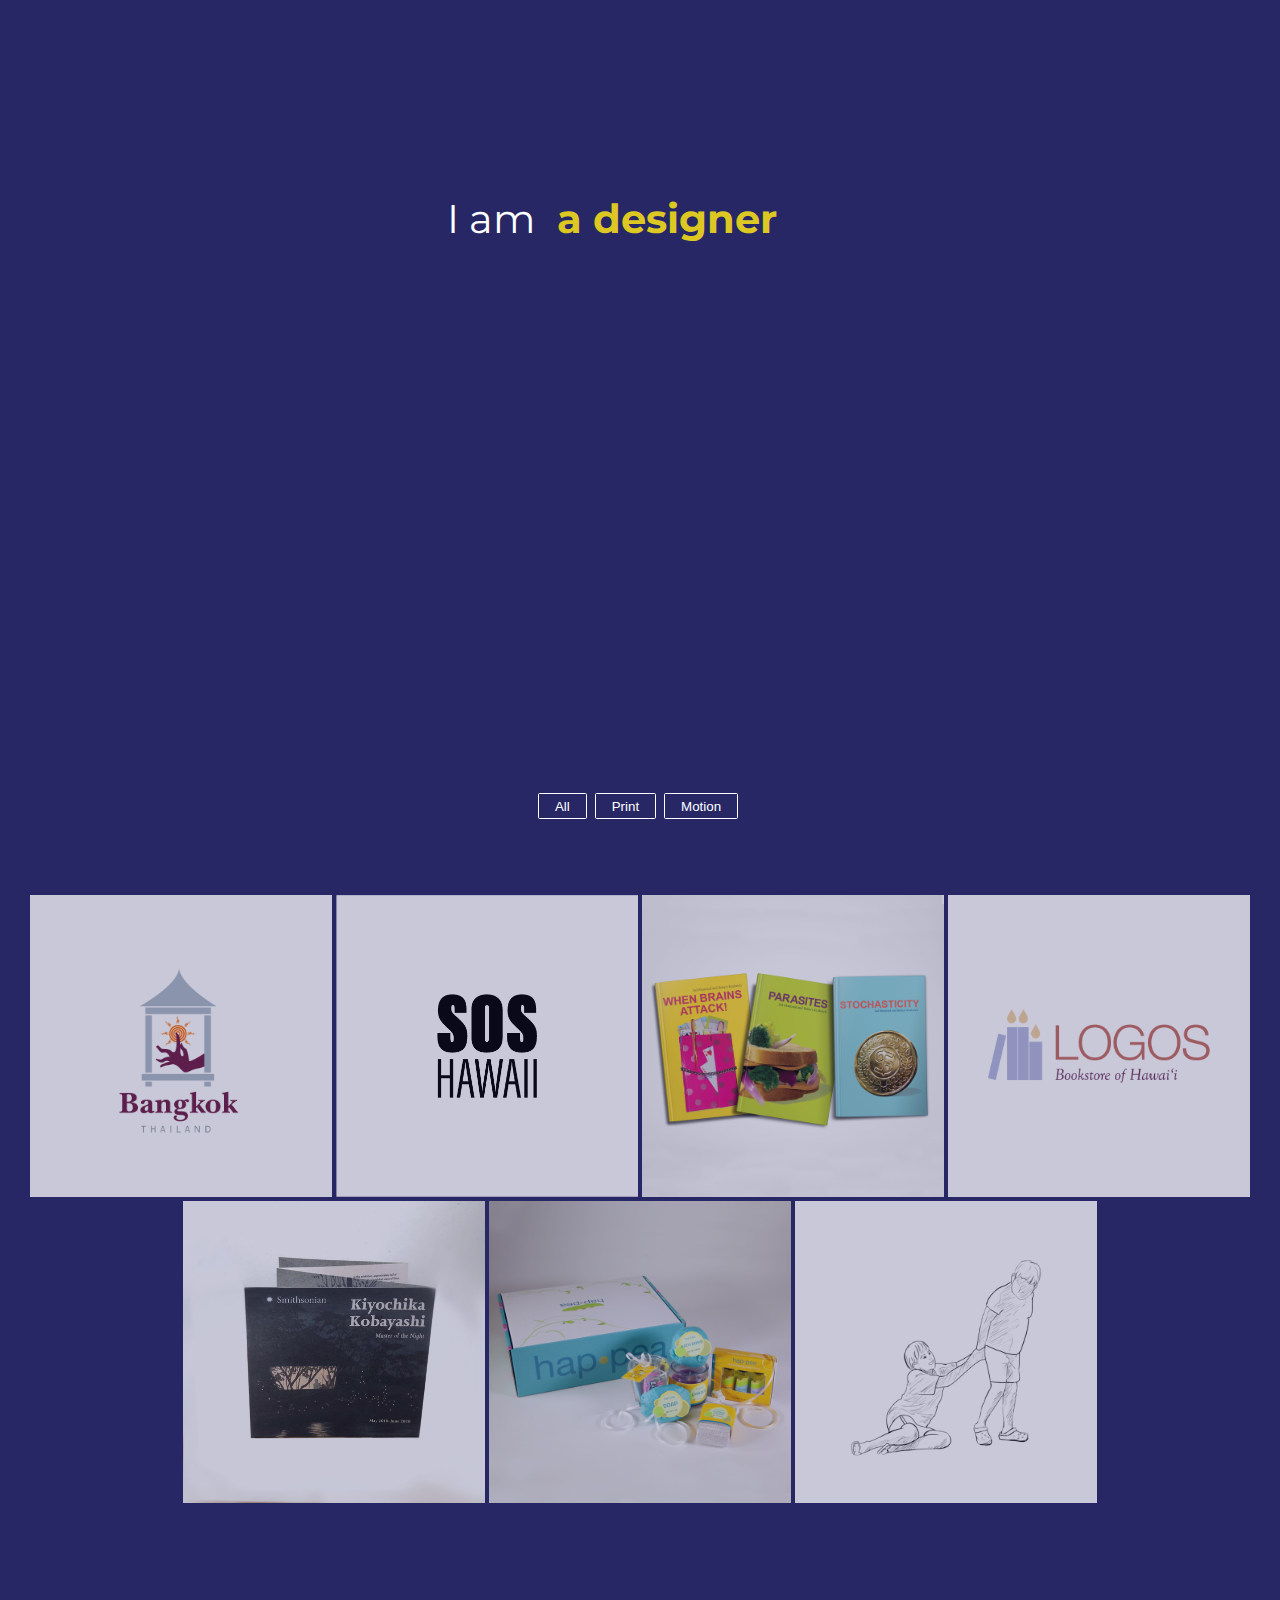
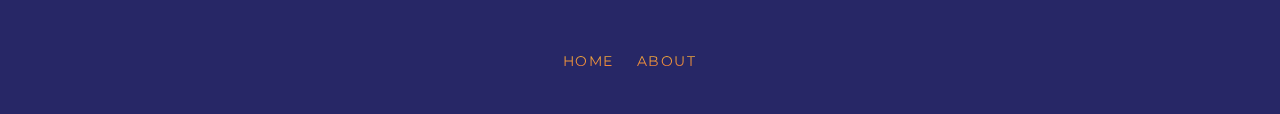
<file: index.html>
<!doctype html>
<html lang="en">

<head>
    <meta charset="utf-8" />
    <title>Joanna Yee's Portfolio</title>
    <meta name="description" content="This is Joanna Yee's Portfolio" />

    <!-- VIEWPORT FOR MOBILE -->
    <meta name="viewport" content="width=device-width, initial-scale=1" />

    <!-- FOR IE -->
    <meta http-equiv="X-UA-Compatible" content="ie=edge">

    <!-- GOOGLE FONT -->
    <link
        href="https://fonts.googleapis.com/css2?family=Montserrat:ital,wght@0,100;0,400;0,500;0,700;1,100;1,400;1,500;1,700&display=swap"
        rel="stylesheet">


    <!-- MAIN CSS FILE -->
    <link href="css/style.css" rel="stylesheet" type="text/css" />

    <!-- Favicon -->
    <link rel="shortcut icon" href="img/favicon.png" />
</head>

<body>

    <header class="site-header fade-in-and-down">
        <div class="site-identity">
            <a href="index.html"><img class="logo" src="img/sitelogo.svg" alt="Joanna" width="60" height="20"></a>
            <h1><a href="index.html">Joanna Yee</a></h1>
        </div>


        <nav class="site-navigation">
            <ul>
                <li><a class="scroll" href="#work" class="selected">Work</a></li>
                <li><a href="about.html">About</a></li>
            </ul>
        </nav>
    </header>

    <main>
        <div class="container homehero">

            <section class="not-full-height">
                <div class="Iam">

                    <p>I am</p>
                    <b>
                        <div class="innerIam">
                            a designer <br />
                            an illustrator<br />
                            a creative thinker<br />
                            Joanna Yee
                        </div>
                    </b>

                </div>

            </section>

            <section class="home wrapper fade-in-and-down not-full-height">
                <div class="carousel">
                    <div class="slides">
                        <a href="./bookcovers/index.html" class="book"></a>

                        <a href="./soshawaii/index.html" class="slide"></a>

                        <!-- <a href="/soshawaii/index.html"  class="slide"></a> -->
                    </div>
                    <div class="controls">
                        <div class="control prev-slide">&#9668;</div>
                        <div class="control next-slide">&#9658;</div>

                    </div>
                </div>
            </section>

        </div>


        <div class="mixcontainer group">
            <section id="work" class="text-centered">

                <div class="mixcontrols">
                    <button class="filter alt fade-and-move-in" data-filter="all">All</button>
                    <button class="filter alt fade-and-move-in" data-filter=".print">Print</button>
                    <button class="filter alt fade-and-move-in" data-filter=".motion">Motion</button>
                </div>

                <div class="thumbgrid mixcontainer fade-and-move-in">
                    <a href="./bangkok/index.html" class="mix print" title="Bangkok | Print"><img
                            src="./img/citylogothumbnail.png" alt="Bangkok" /></a>
                    <a href="./soshawaii/index.html" class="mix print" title="Soshawaii | Print"><img
                            src="./img/soshawaii.png" alt="soshawaii" /></a>
                    <a href="./bookcovers/index.html" class="mix print" title="Bookcover Trilogy | Print"><img
                            src="./img/booktrilogy.png" alt="Book covers" /></a>
                    <a href="./logosbookstore/index.html" class="mix print" title="Logos Bookstore | Print"><img
                            src="./logosbookstore/img/logos.png" alt="bookstore" /></a>
                    <a href="./kobayashikiyochika/index.html" class="mix  print" title="Brochure | Print"><img
                            src="./kobayashikiyochika/img/brochure1.png" alt="brochure" /></a>
                    <a href="./happea/index.html" class="mix print" title="Happea | Print"><img src="img/happea.png"
                            alt="happea" /></a>
                    <a href="rotoscope/index.html" class="mix motion" title="Rotoscope | Motion"><img
                            src="img/rotoscope.png" alt="Rotoscope" /></a>

                </div>
            </section>
        </div>

    </main>

    <footer class="site-footer">
        <nav class="site-navigation">
            <ul>
                <li><a href="index.html">Home</a></li>
                <li><a href="about.html">About</a></li>
            </ul>
        </nav>
    </footer>

    <!-- JAVASCRIPT -->
    <script src="js/mixitup.min.js"></script>
    <script>
        document.addEventListener("DOMContentLoaded", function () {
            // MIXITUP
            var containerEl = document.querySelector(".mixcontainer");
            var mixer = mixitup(containerEl);
        });
    </script>
    <script src="js/slider.js"></script>
    <script src="js/scroll.js"></script>

</body>

</html>
</file>
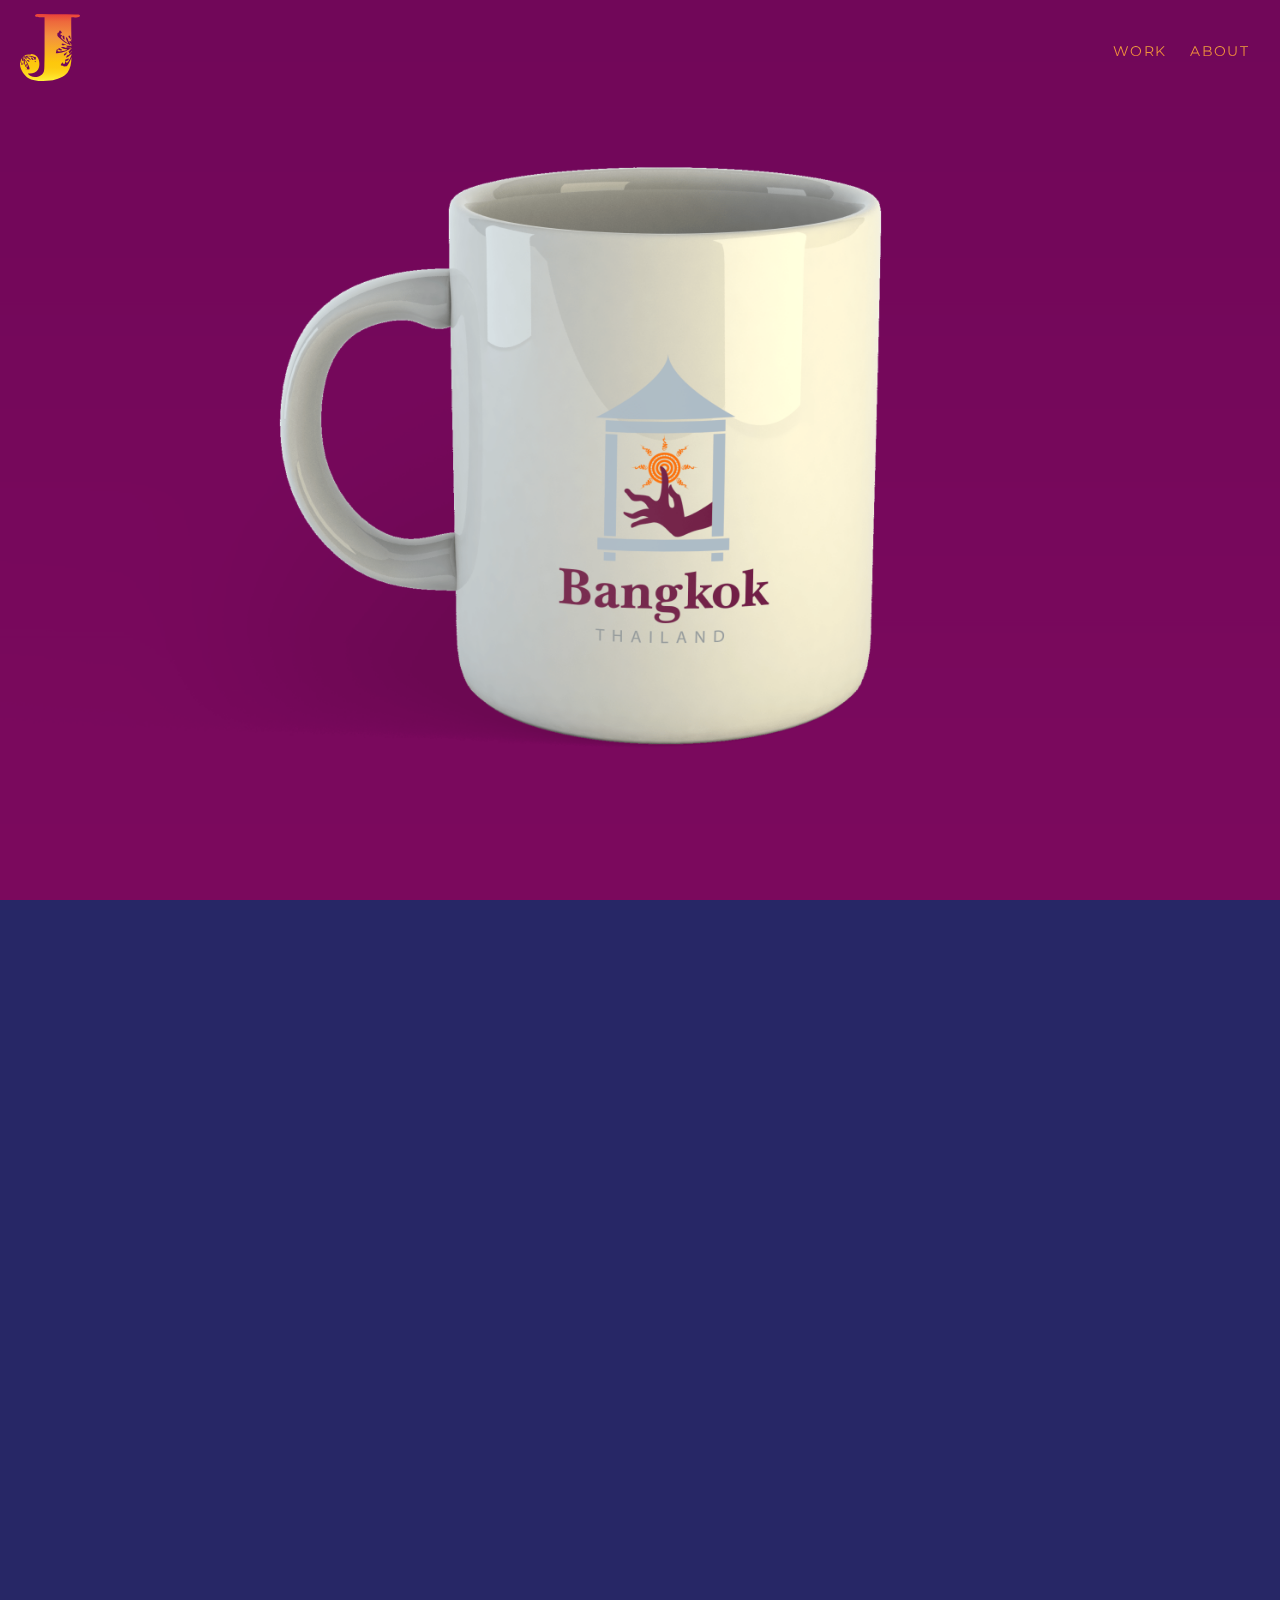
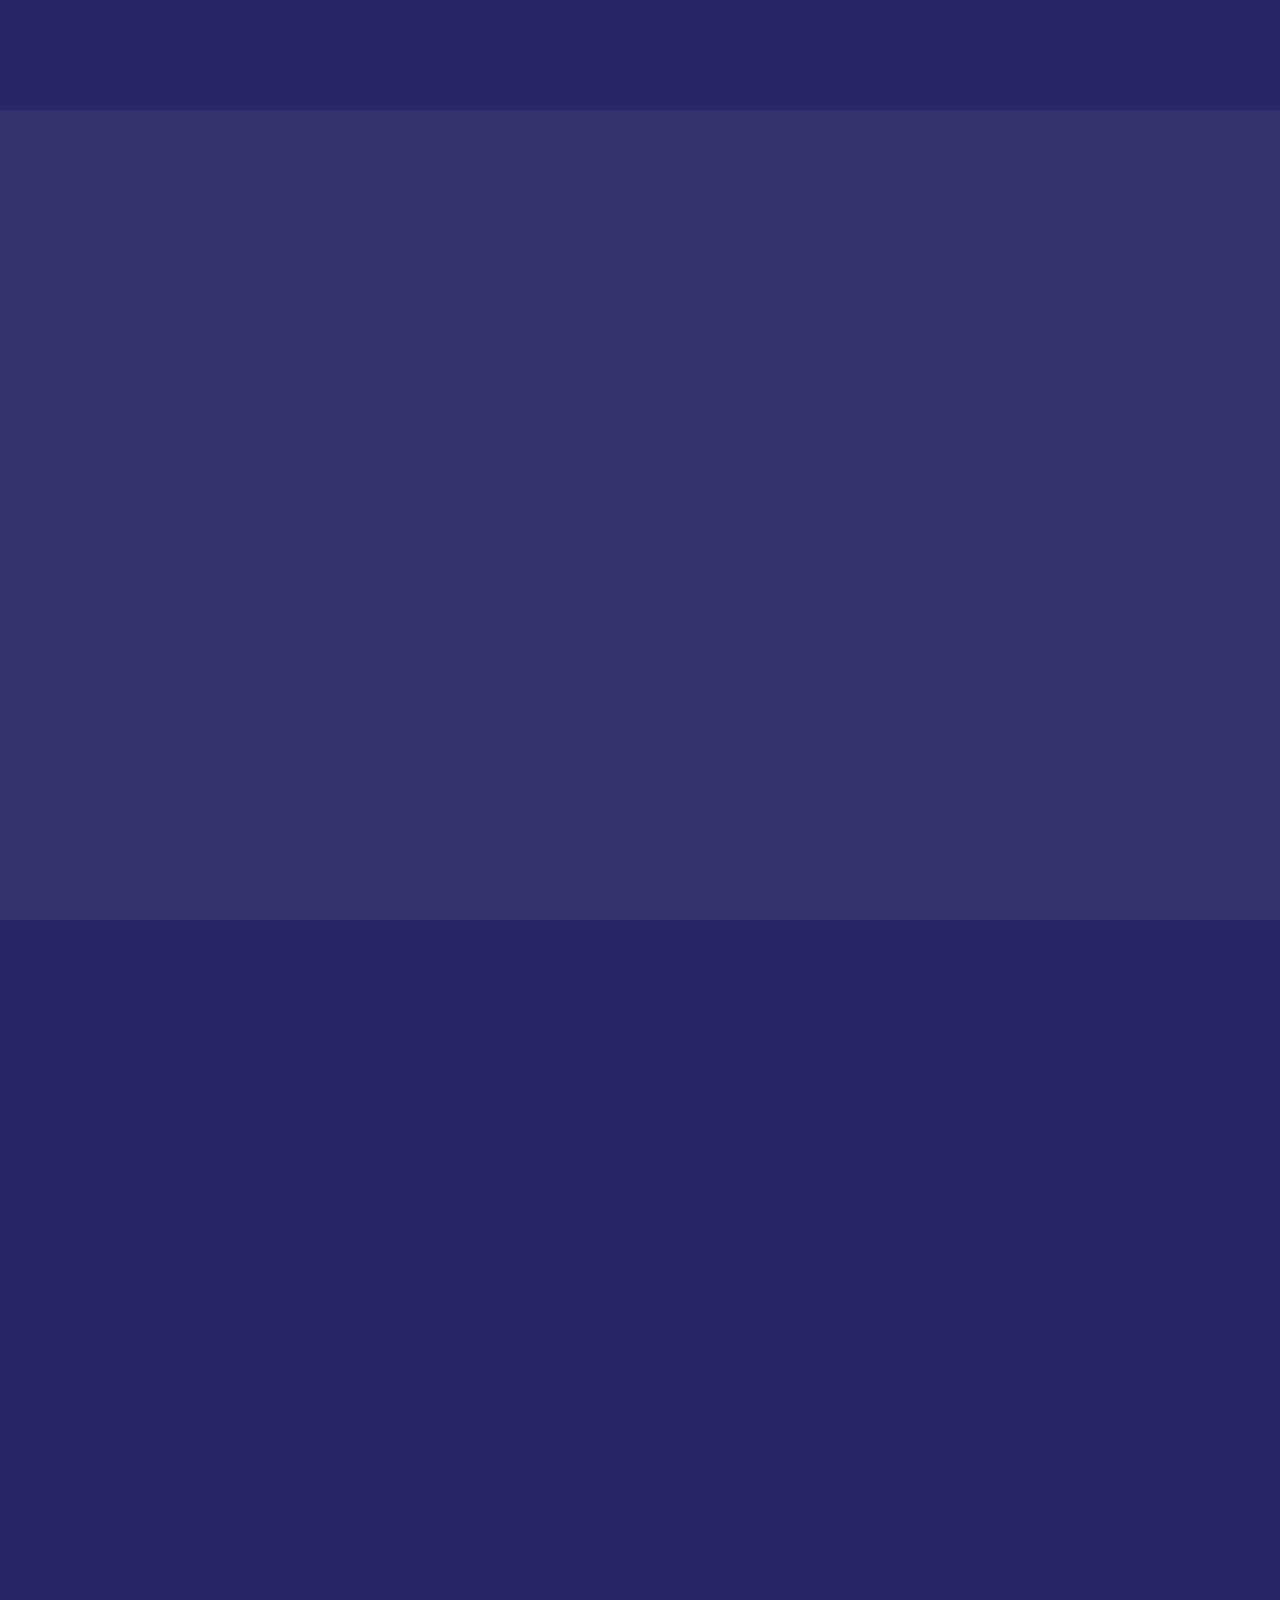
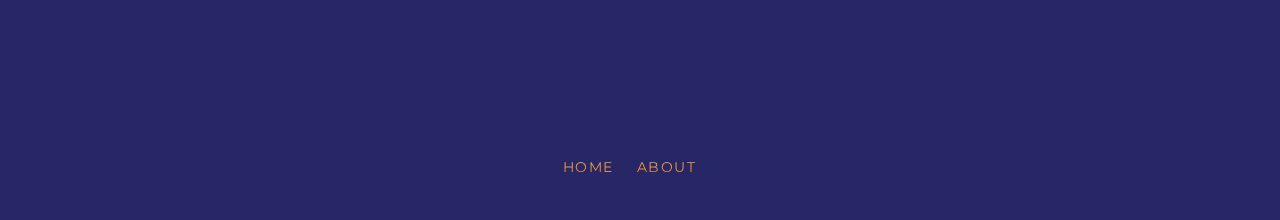
<file: bangkok/index.html>
<!doctype html>
<html lang="en">

<head>
    <meta charset="utf-8" />
    <title>Joanna Yee | Bangkok</title>
    <meta name="description" content="This is a custom book cover that is part of John Doe's Portfolio" />

    <!-- VIEWPORT FOR MOBILE -->
    <meta name="viewport" content="width=device-width, initial-scale=1" />

    <!-- FOR IE -->
    <meta http-equiv="X-UA-Compatible" content="ie=edge">

    <!-- GOOGLE FONT -->
    <link href="https://fonts.googleapis.com/css2?family=Montserrat:ital,wght@0,100;0,400;0,500;0,700;1,100;1,400;1,500;1,700&display=swap" rel="stylesheet"> 
    <!-- MAIN CSS FILE -->
    <link href="../css/style.css" rel="stylesheet" type="text/css" />
    <link rel="stylesheet" type="text/css" href="/css/jquery.fancybox.min.css">
    <!-- Favicon -->
    <link rel="shortcut icon" href="../img/favicon.png" />
    <!--jQuery-->
    <script src="/js/jquery-3.4.1.js"></script>
</head>

<body class="page-projectdetail">

    <header class="site-header">
        <div class="site-identity">
            <a href="../index.html"><img class="logo" src="../img/sitelogo.svg" alt="Joanna" width="60" height="20"></a>
            <h1><a href="index.html">Joanna Yee</a></h1>        
         </div>
        <nav class="site-navigation">
            <ul>
                <li><a href="../index.html">Work</a></li>
                <li><a href="../about.html">About</a></li>
            </ul>
        </nav>
    </header>

    <main>

        <section class="hero revealer bangkok">
                  <!-- <img src="img/PosterMockup1.png"></img> -->
        </section>


        <section class="projectinfo">
            <div class="container revealer ">
                <h1 class="headline">Bangkok</h1>
                <h2 class="subheadline">Print </h2>
                <p> Bangkok is an exotic city, which is filled with culture and craftsmanship. The English name for Bangkok is the city of angels or gods. The dancer’s hand, sala thai, and sun represents aspects that made up of Bangkok.</p>
                <ul class="meta-list">
                    <li><span>Year:</span> 2019</li>
                    <li><span>Medium:</span> Digital</li>
                    <li><span>Role:</span> Designer</li>
                    <li><span>Software:</span> Illustrator</li>
                </ul>
              
            </div> 
        </section>

            <section class="projectinfo darker">
                <div class="container revealer">
                    <!-- <h1 class="headline gallery">Three Variation</h1> -->
    
                    <div class="row">
                        <div class="column one-half subcontent-image">
                            <a data-fancybox="gallery" href="../bangkok/img/bangkoksketches.png"><img src="../bangkok/img/bangkoksketches.png" alt="book variations"></a>
                        </div>
                        <div class="column one-half subcontent-text">
                            <h1 class="h3 gallery">Sketching Process</h1>
    
                            <p>I went through the sketching process, did research on the bookstore's history and Christianity concepts.</p>
                        </div>
                </div>
            </section>
            <section class="projectinfo ">
                <div class="container revealer">
                    <!-- <h1 class="headline gallery">Three Variation</h1> -->
    
                    <div class="row swapped">
                        <div class="column one-half subcontent-image">
                            <a data-fancybox="gallery" href="../bangkok/img/bangkokvariation.png"><img src="../bangkok/img/bangkokvariation.png" alt="book variations"></a>
                        </div>
                        <div class="column one-half subcontent-text">
                            <h1 class="h3 gallery">Three Variation</h1>
    
                            <p>I went through the sketching process, did research on the bookstore's history and Christianity concepts.</p>
                        </div>
                </div>
            </section>
       

    </main>

    <footer class="site-footer">
        <nav class="site-navigation">
            <ul>
                <li><a href="../index.html">Home</a></li>
                <li><a href="../about.html">About</a></li>
            </ul>
        </nav>
    </footer>
<!-- JS -->

<script src="../js/scripts.js"></script>
<script src="/js/jquery-3.4.1.js"></script>
<script src="/js/jquery.fancybox.min.js"></script>
<script src="https://cdnjs.cloudflare.com/ajax/libs/jquery/3.2.1/jquery.min.js"></script>

    <script src="../js/scripts.js"></script>

</body>

</html>
</file>
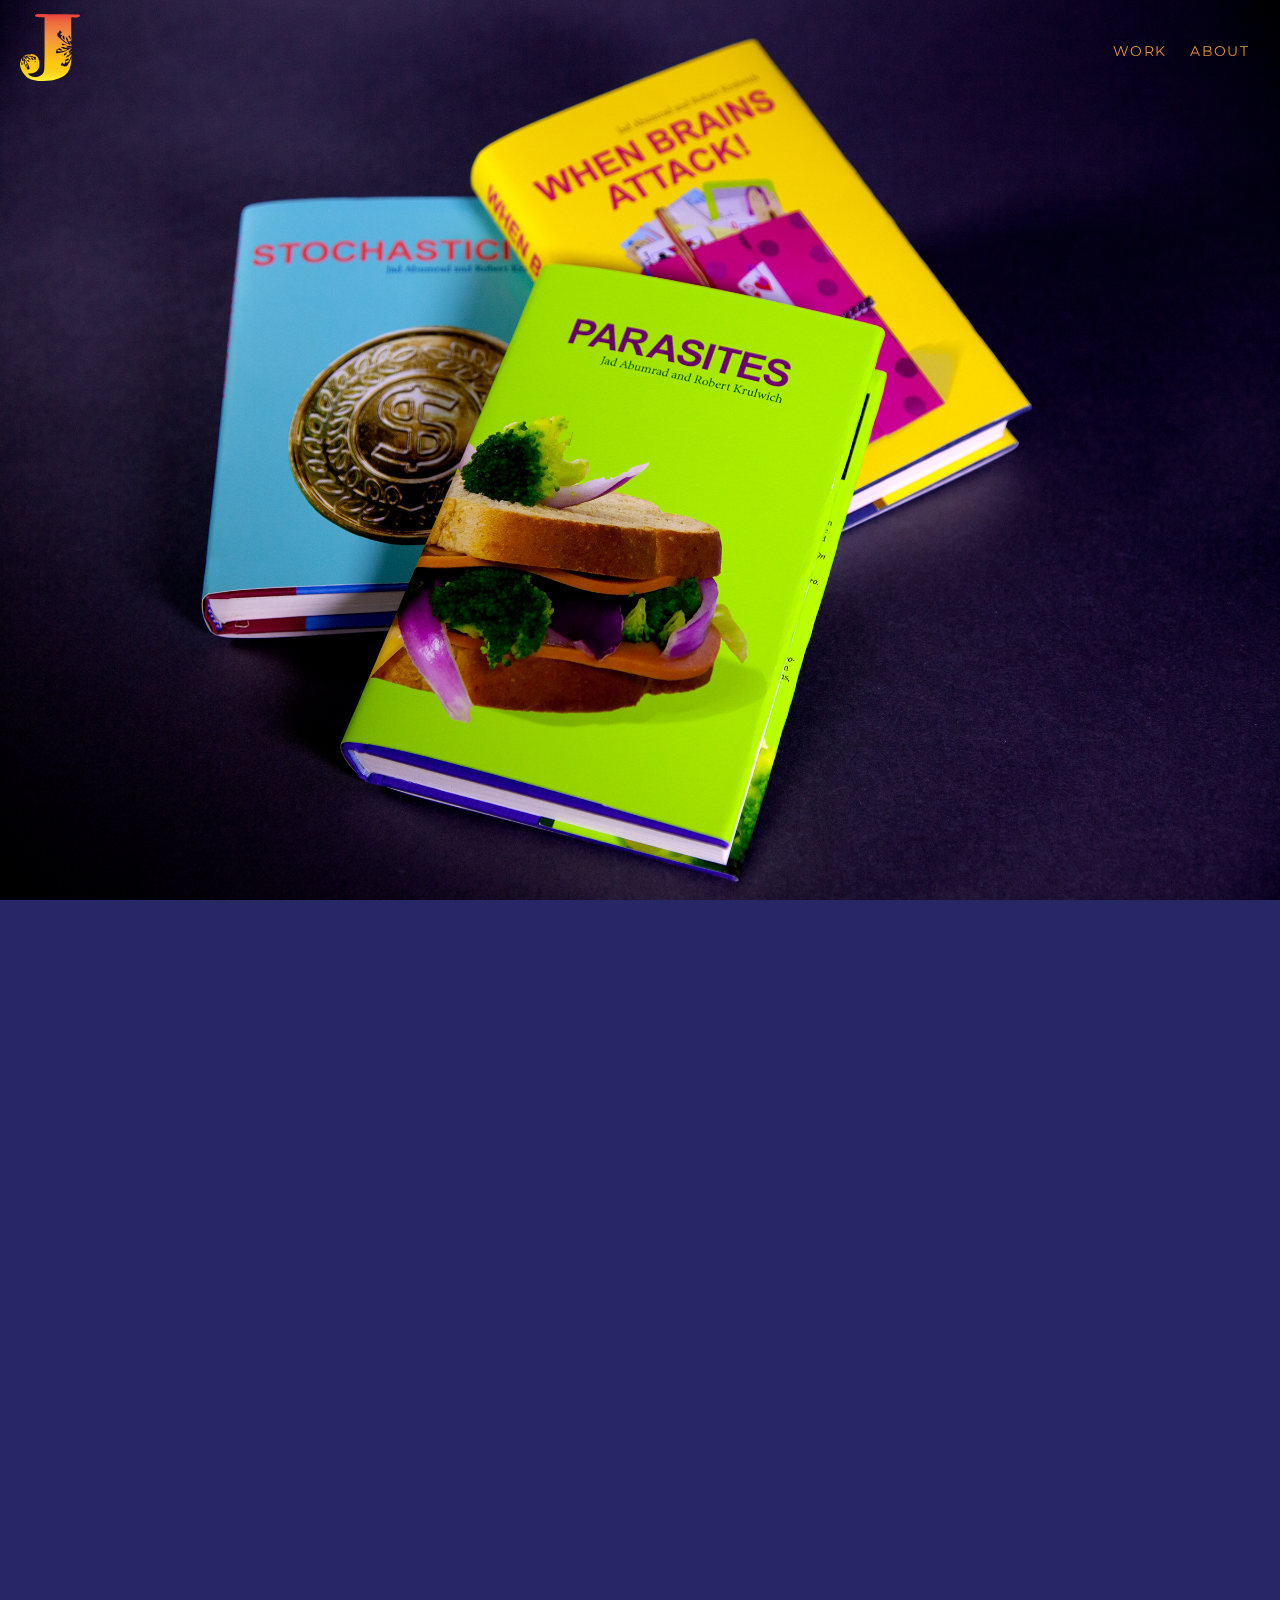
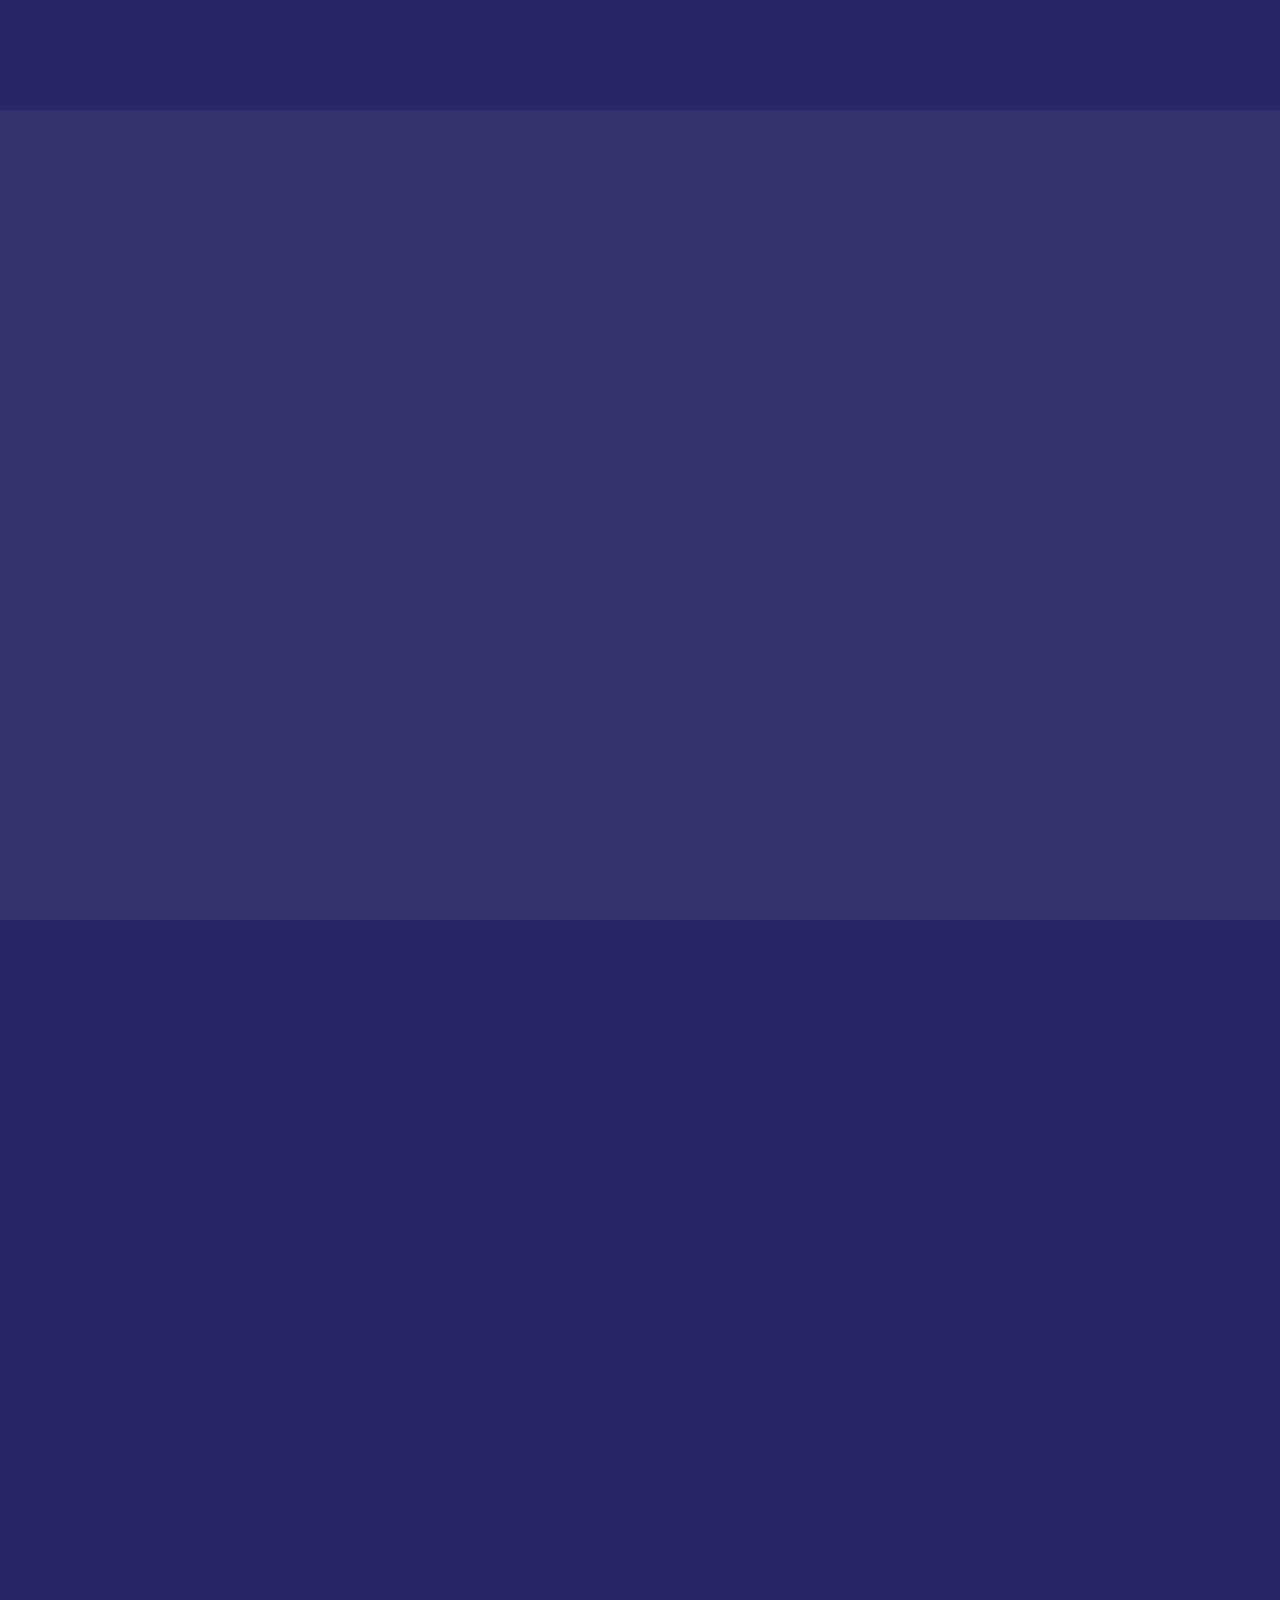
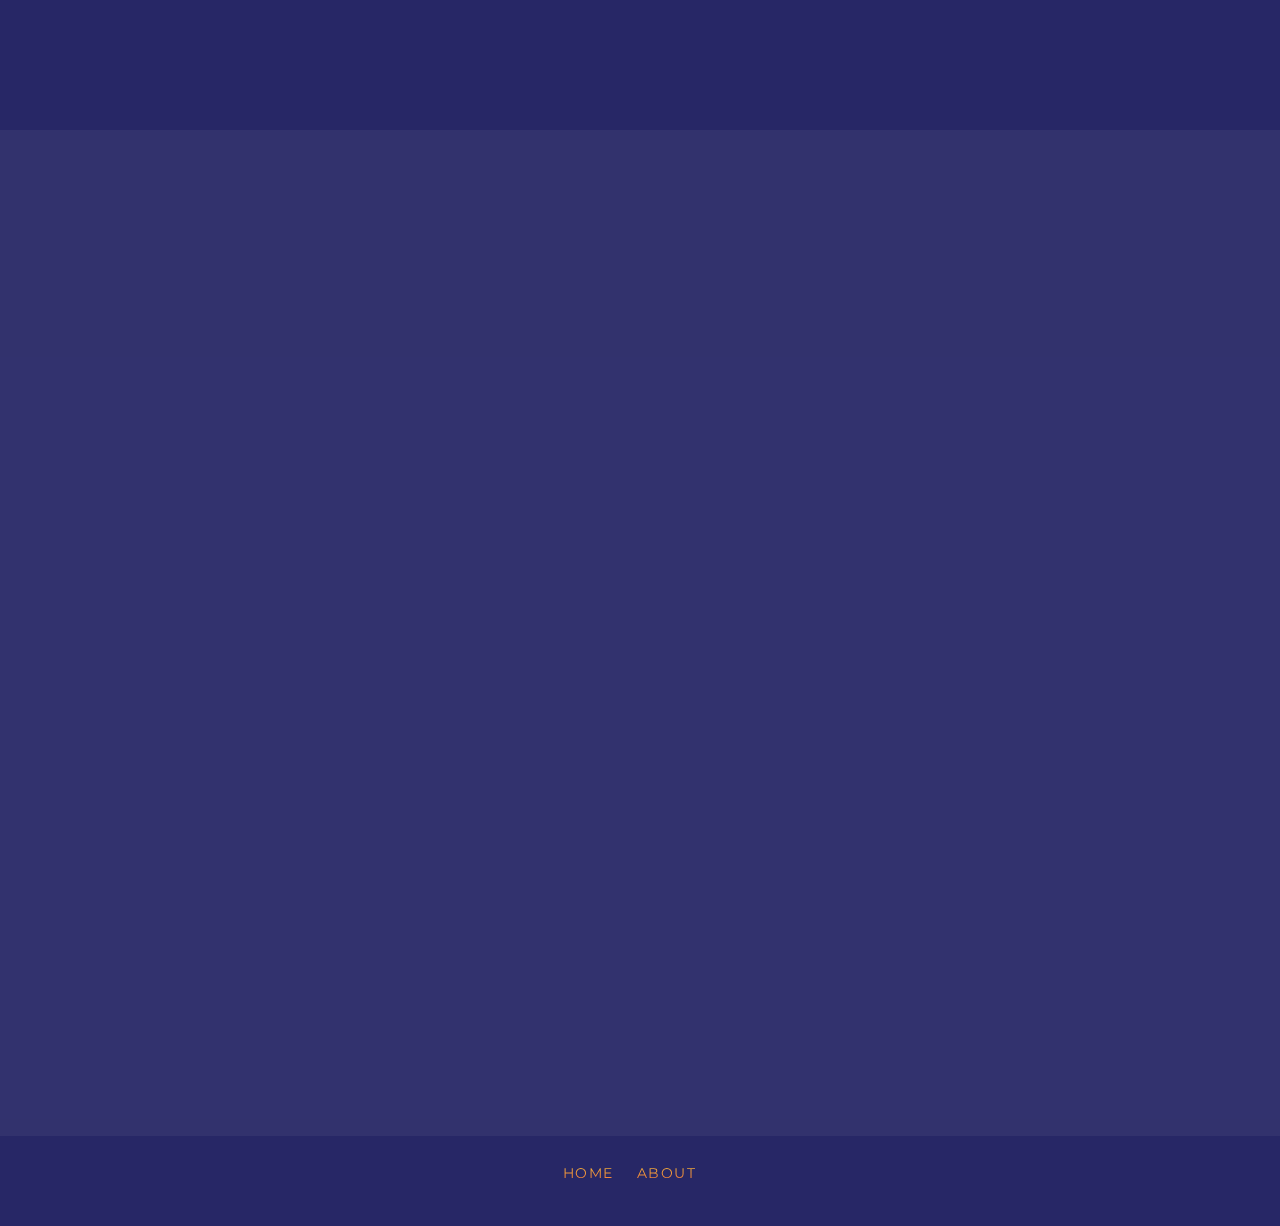
<file: bookcovers/index.html>
<!doctype html>
<html lang="en">

<head>
    <meta charset="utf-8" />
    <title>Joanna Yee | Bookcovers</title>

    <!-- VIEWPORT FOR MOBILE -->
    <meta name="viewport" content="width=device-width, initial-scale=1" />

    <!-- FOR IE -->
    <meta http-equiv="X-UA-Compatible" content="ie=edge">

    <!-- GOOGLE FONT -->
    <link href="https://fonts.googleapis.com/css2?family=Montserrat:ital,wght@0,100;0,400;0,500;0,700;1,100;1,400;1,500;1,700&display=swap" rel="stylesheet"> 
    <!-- MAIN CSS FILE -->
    <link href="../css/style.css" rel="stylesheet" type="text/css" />
    <link rel="stylesheet" type="text/css" href="../css/jquery.fancybox.min.css">
  <!-- Favicon -->
  <link rel="shortcut icon" href="../img/favicon.png" /> 
    <!--jQuery-->
    <script src="../js/jquery-3.4.1.js"></script>
</head>

<body class="page-projectdetail">

    <header class="site-header">
        <div class="site-identity">
            <a href="../index.html"><img class="logo" src="../img/sitelogo.svg" alt="Joanna" width="60" height="20"></a>
            <h1><a href="index.html">Joanna Yee</a></h1>        
         </div>
        <nav class="site-navigation">
            <ul>
                <li><a href="../index.html">Work</a></li>
                <li><a href="../about.html">About</a></li>
            </ul>
        </nav>
    </header>

    <main>

        <section class="hero revealer book">
            <!-- <img src="/img/booktrilogy1thumbnail.png"/> -->

        </section>


        <section class="projectinfo">
            <div class="container revealer">
                <h1 class="headline">Bookcovers</h1>
                <h2 class="subheadline">Print</h2>
                <p>The book covers were based on podcasts (“Parasites, Stochasticity, and When Brain Attack!”) of WYNC’s Radiolab. I used unusual colors and images to generate confusion and curiosity. The broccoli sandwich represents people’s perspectives on parasites. The coin on its side symbolizes chance. The diary represents secrets kept by the brain.</p>
                <ul class="meta-list">
                    <li><span>Year:</span> 2019</li>
                    <li><span>Medium:</span> Digital</li>
                    <li><span>Role:</span> Sole/principle Designer</li>
                    <li><span>Software:</span> Photoshop and InDesign</li>
                </ul>
               
            </div>

        </section>
        <section class="projectinfo darker ">
            <div class="container revealer">
                <!-- <h1 class="headline gallery">Three Variation</h1> -->

                <div class="row">
                    <div class="column one-half subcontent-image">
                        <a data-fancybox="gallery" href="../bookcovers/img/booksketches.png"><img src="../bookcovers/img/booksketches.png" alt="book variations"></a>
                    </div>
                    <div class="column one-half subcontent-text">
                        <h1 class="h3 gallery">Sketching Process</h1>

                        <p>I went through the sketching process, used three different
                            mediums to express the concepts and decided on the overall
                            medium to use.</p>
                    </div>
            </div>
        </section>
        <!-- <section class="projectinfo darker ">
            <div class="container revealer">

                <div class="swapped row">
                    <div class="column  subcontent-image one-third">
                        <a data-fancybox="gallery" href="../bookcovers/img/when brains attack.jpg"><img src="../bookcovers/img/when brains attack.jpg" alt="book variations"></a>
                    </div>
                    <div class="column  subcontent-image one-third">
                        <a data-fancybox="gallery" href="../bookcovers/img/stochascity.jpg"><img src="../bookcovers/img/stochascity.jpg" alt="book variations"></a>
                    </div>
                    <div class="column  subcontent-image one-third">
                        <a data-fancybox="gallery" href="../bookcovers/img/parasite.jpg"><img src="../bookcovers/img/parasite.jpg" alt="book variations"></a>
                    </div>
                    <div class="column one-half subcontent-text">
                        <h1 class="h3 gallery">Sketching Process</h1>

                        <p>I went through the sketching process, used three different
                            mediums to express the concepts and decided on the overall
                            medium to use.</p>
                    </div>
            </div>
        </section> -->
        <section class="projectinfo ">
            <div class="container revealer">
                <!-- <h1 class="headline gallery">Three Variation</h1> -->

                <div class="row swapped">
                    <div class="column one-half subcontent-image">
                        <a data-fancybox="gallery" href="../bookcovers/img/bookvariation.png"><img src="../bookcovers/img/bookvariation.png" alt="book variations"></a>
                    </div>
                    <div class="column one-half subcontent-text">
                        <h1 class="h3 gallery">Three Variation</h1>

                        <p>I went through the sketching process, used three different
                            mediums to express the concepts and decided on the overall
                            medium to use.</p>
                    </div>
            </div>
        </section>
        <section class="projectinfo darker">
            <div class=" container  revealer">
                <h1 class="h3 middle gallery">Final Result</h1>

                <div class="row swapped">
                    <div class="column subcontent-image">
                        <a data-fancybox="gallery" href="../bookcovers/img/spine.jpg"><img src="../bookcovers/img/spine.jpg" alt="book variations"></a>
                    </div>
                    <!-- <div class="column one-half subcontent-text">
                        <h1 class="h3 gallery">Final Result </h1>

                        <p>I went through the sketching process, used three different
                            mediums to express the concepts and decided on the overall
                            medium to use.</p>
                    </div> -->
            </div>
             <div class="center">
            <a href="../index.html#work" class="button">See More Work</a>
        </div> 
        </section>
       
    </main>

    <footer class="site-footer">
        <nav class="site-navigation">
            <ul>
                <li><a href="../index.html">Home</a></li>
                <li><a href="../about.html">About</a></li>
            </ul>
        </nav>
    </footer>
<!-- JS -->

<script src="../js/scripts.js"></script>
<script src="../js/jquery-3.4.1.js"></script>
<script src="../js/jquery.fancybox.min.js"></script>
<script src="https://cdnjs.cloudflare.com/ajax/libs/jquery/3.2.1/jquery.min.js"></script>

    <script src="../js/scripts.js"></script>

</body>

</html>
</file>
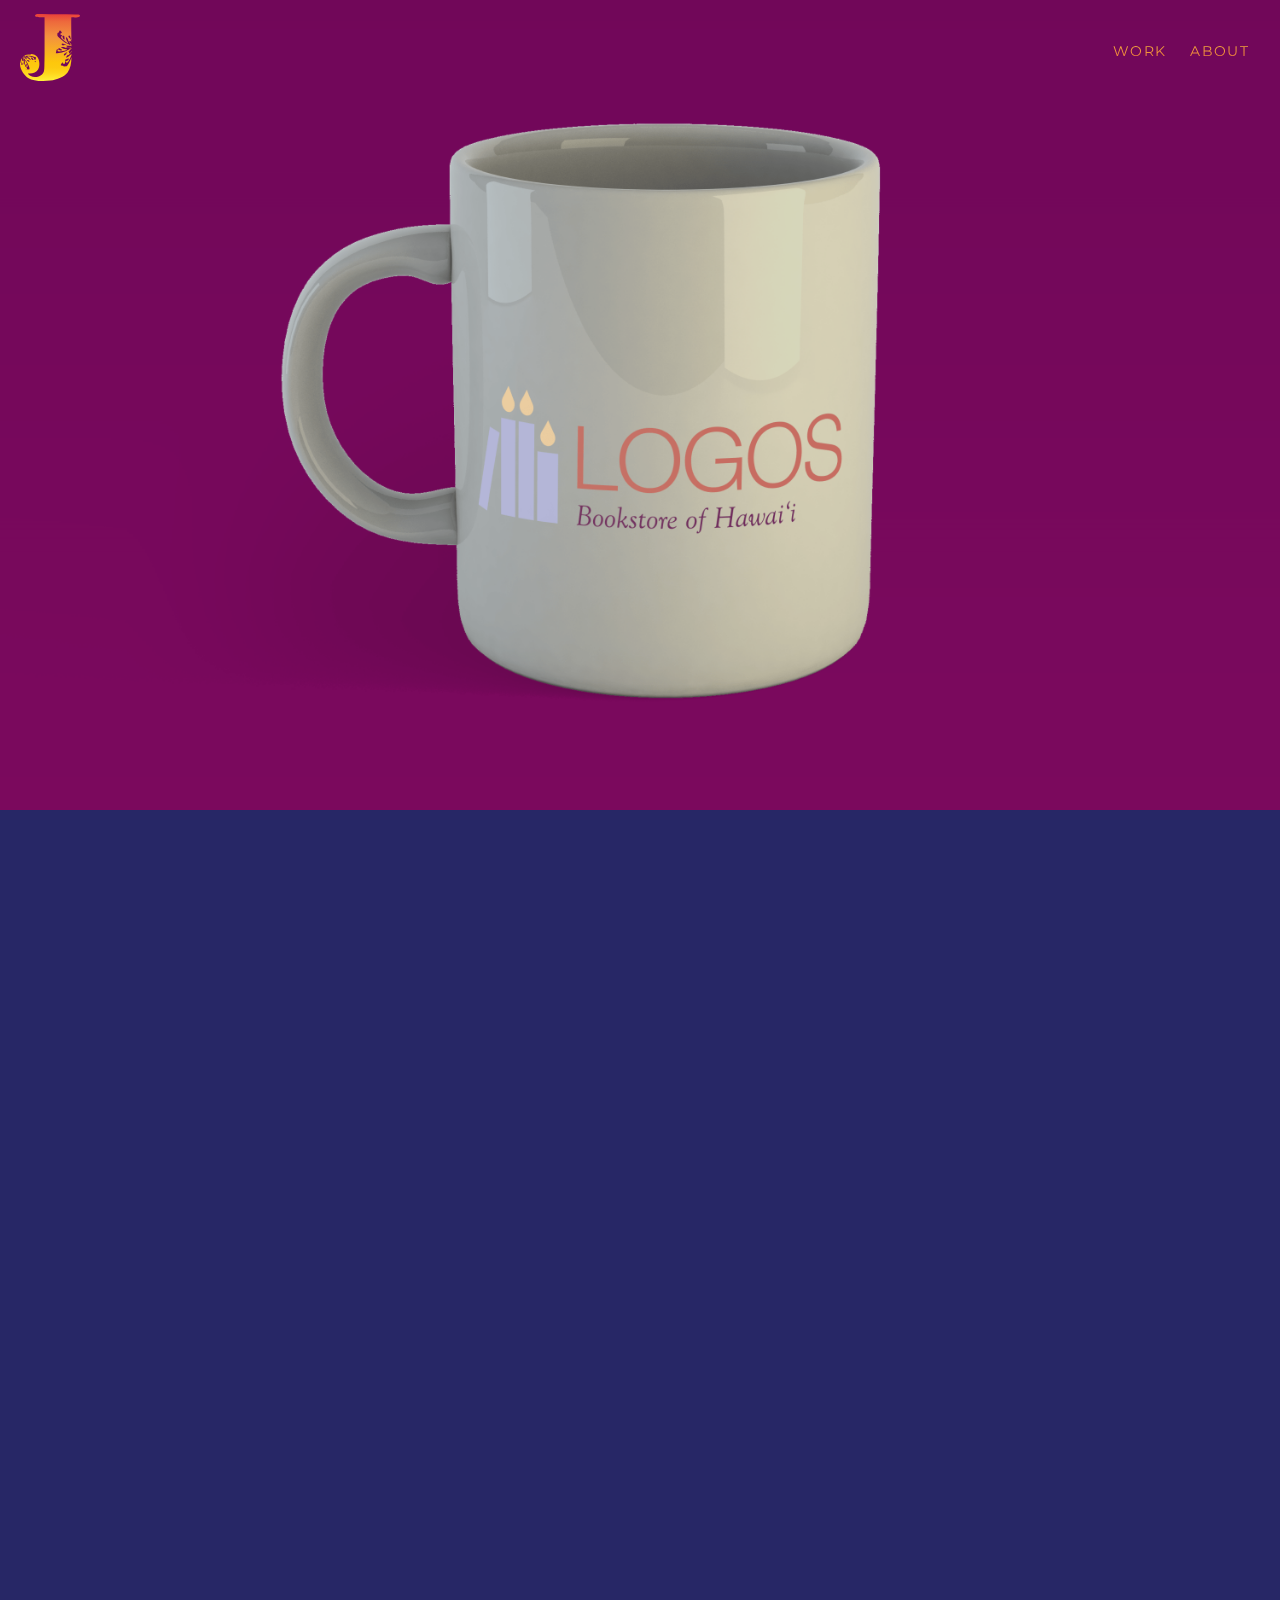
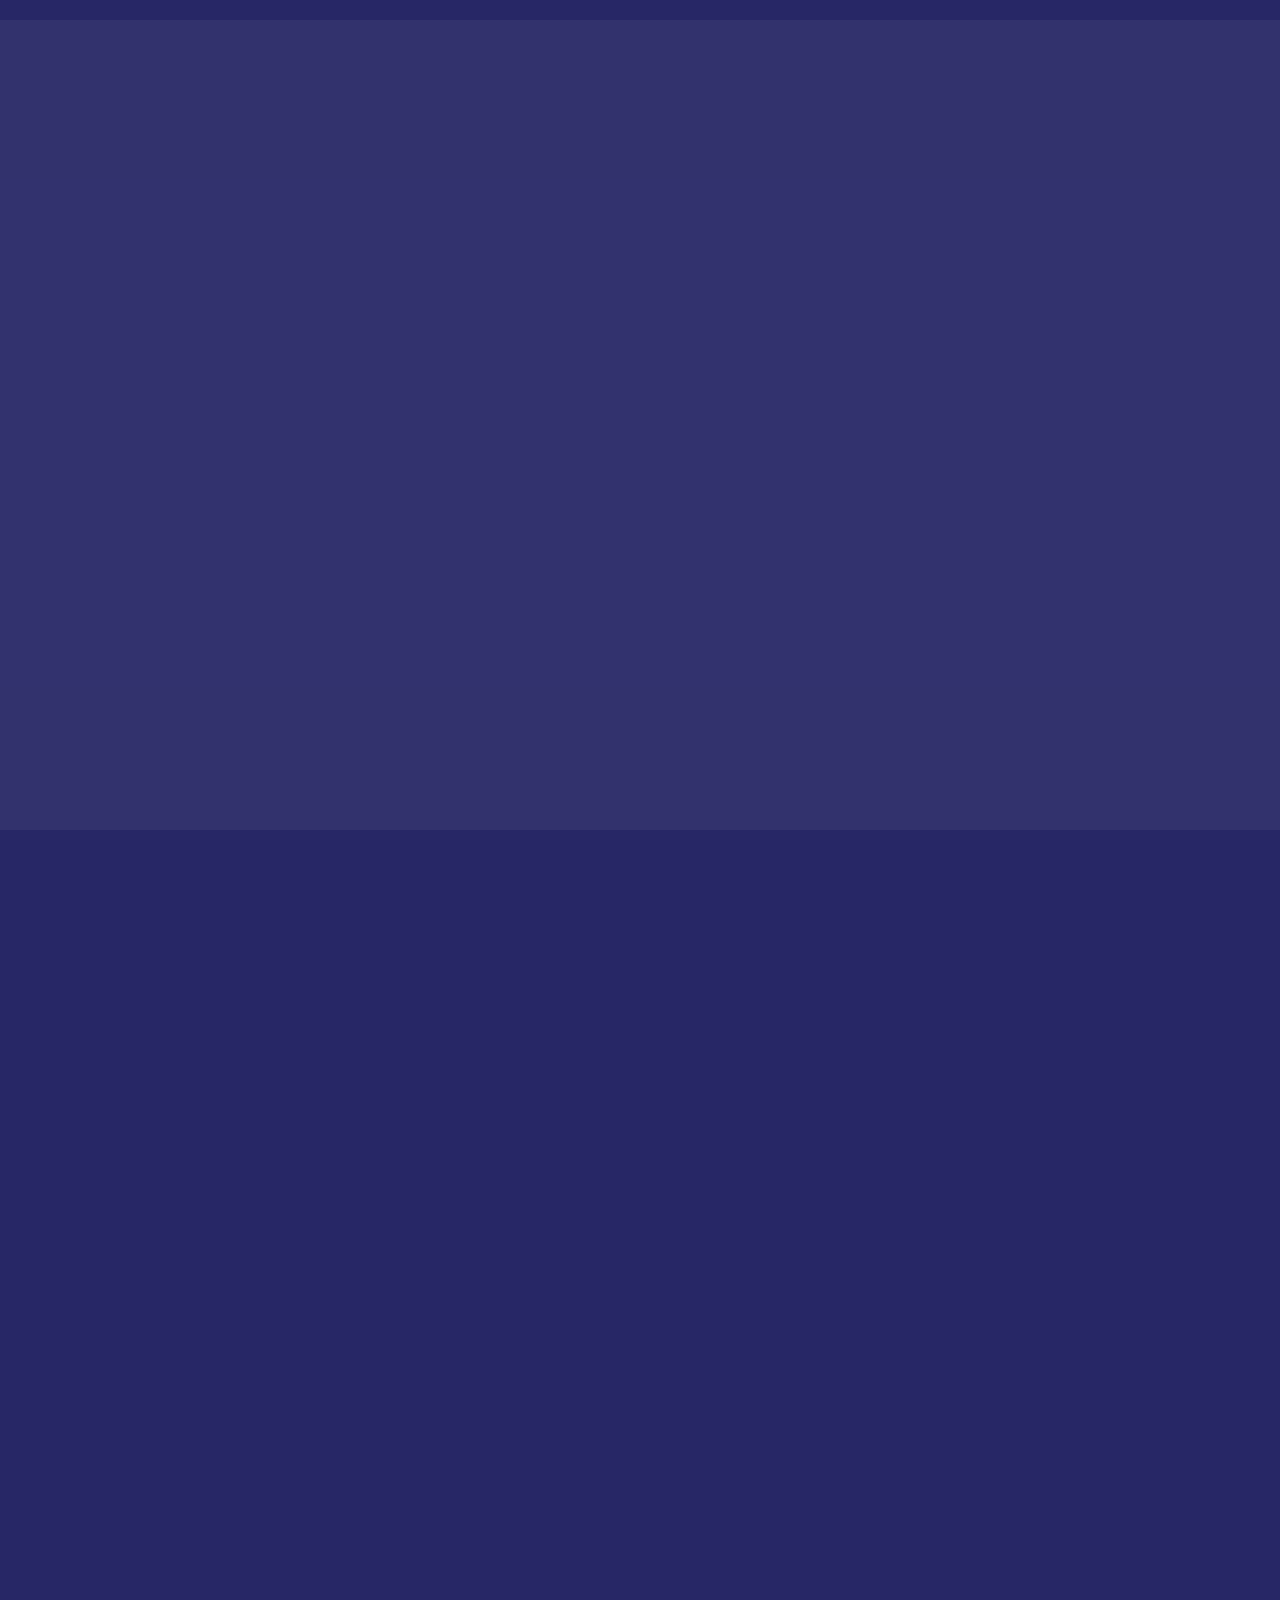
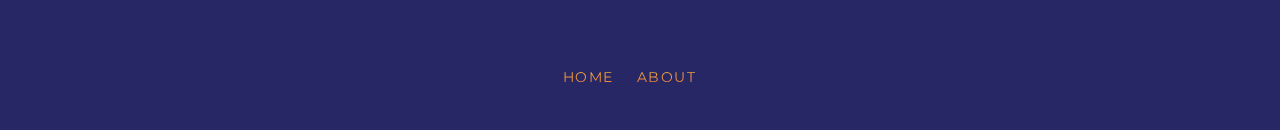
<file: logosbookstore/index.html>
<!doctype html>
<html lang="en">

<head>
    <meta charset="utf-8" />
    <title>Joanna Yee | Logos Bookstore</title>
    <meta name="description" content="This is a custom book cover that is part of John Doe's Portfolio" />

    <!-- VIEWPORT FOR MOBILE -->
    <meta name="viewport" content="width=device-width, initial-scale=1" />

    <!-- FOR IE -->
    <meta http-equiv="X-UA-Compatible" content="ie=edge">

    <!-- GOOGLE FONT -->
    <link href="https://fonts.googleapis.com/css2?family=Montserrat:ital,wght@0,100;0,400;0,500;0,700;1,100;1,400;1,500;1,700&display=swap" rel="stylesheet"> 
    <!-- MAIN CSS FILE -->
    <link href="../css/style.css" rel="stylesheet" type="text/css" />
    <link rel="stylesheet" type="text/css" href="../css/jquery.fancybox.min.css">
  <!-- Favicon -->
  <link rel="shortcut icon" href="../img/favicon.png" /> 
    <!--jQuery-->
    <script src="../js/jquery-3.4.1.js"></script>
</head>

<body class="page-projectdetail">

    <header class="site-header">
        <div class="site-identity">
            <a href="../index.html"><img class="logo" src="../img/sitelogo.svg" alt="Joanna" width="60" height="20"></a>
            <h1><a href="index.html">Joanna Yee</a></h1>        
         </div>
        <nav class="site-navigation">
            <ul>
                <li><a href="../index.html">Work</a></li>
                <li><a href="../about.html">About</a></li>
            </ul>
        </nav>
    </header>

    <main>

        <section class="hero revealer logos">
            <!-- <img src="img/logos.png"></img> -->

        </section>


        <section class="projectinfo">
            <div class="container revealer">
                <h1 class="headline">Logos Bookstore</h1>
                <h2 class="subheadline">Print</h2>
                <p>Logos Bookstore of Hawai‘i is a Christian bookstore that provide resources to the community. I strive to modernize Logos Bookstore of Hawai‘i’s logo to appeal to their diverse audience. I combined Christianity concepts, and books together, which formed books as candles. The three candles represent The Trinity.</p>
                <ul class="meta-list">
                    <li><span>Year:</span> 2019</li>
                    <li><span>Medium:</span> Digital</li>
                    <li><span>Role:</span> Sole/principle Designer</li>
                    <li><span>Software:</span> Illustrator</li>
                </ul>
               
            </div>

        </section>
       
        <section class="projectinfo darker">
            <div class="container revealer">
                <!-- <h1 class="headline gallery">Three Variation</h1> -->

                <div class="row">
                    <div class="column one-half subcontent-image">
                        <a data-fancybox="gallery" href="../logosbookstore/img/logosketch2.png"><img src="../logosbookstore/img/logosketch2.png" alt="book variations"></a>
                    </div>
                    <div class="column one-half subcontent-text">
                        <h1 class="h3 gallery">Sketching Process</h1>

                        <p>I went through the sketching process, did research on the bookstore's history and Christianity concepts.</p>
                    </div>
            </div>
        </section>
        <section class="projectinfo ">
            <div class="container revealer">
                <!-- <h1 class="headline gallery">Three Variation</h1> -->

                <div class="row swapped">
                    <div class="column one-half subcontent-image">
                        <a data-fancybox="gallery" href="../logosbookstore/img/logosvariation.png"><img src="../logosbookstore/img/logosvariation.png" alt="book variations"></a>
                    </div>
                    <div class="column one-half subcontent-text">
                        <h1 class="h3 gallery">Three Variation</h1>

                        <p>I went through the sketching process, did research on the bookstore's history and Christianity concepts.</p>
                    </div>
            </div>
            <div class="center">
                <a href="../index.html#work" class="button">See More Work</a>
            </div> 
        </section>
    </main>
    

    <footer class="site-footer">
        <nav class="site-navigation">
            <ul>
                <li><a href="../index.html">Home</a></li>
                <li><a href="../about.html">About</a></li>
            </ul>
        </nav>
    </footer>
<!-- JS -->

<script src="../js/scripts.js"></script>
<script src="../js/jquery-3.4.1.js"></script>
<script src="../js/jquery.fancybox.min.js"></script>
<script src="https://cdnjs.cloudflare.com/ajax/libs/jquery/3.2.1/jquery.min.js"></script>

    <script src="../js/scripts.js"></script>

</body>

</html>
</file>
<file: css/style.css>
/* CSS TABLE OF CONTENTS 

  # GLOBALS
    # RESET
    # BODY SETTINGS
  # TYPOGRAPHY
    # HEADINGS
    # PARAGRAPHS
    # LINKS
    # TYPE SPECIMEN
  # MEDIA
    # IMAGES
  # COMPONENTS
    # BUTTONS
  # LAYOUT
    # CONTAINER
    # BESPOKE LAYOUT HELPERS
  # STRUCTURE
    # HEADER
    # FOOTER
    # NAV
    # MAIN
    # SECTIONS
  # ANIMATIONS
    # @KEYFRAME
    # SCROLL-TRIGGERED

*/

/* GLOBAL RESET */
* { box-sizing: border-box; }

/* GLOBAL BODY SETTINGS */
body {
  font-family: "Montserrat", serif;
  font-weight: 400;
  font-size: 87.5%; /* 14px */
  color: rgba(255, 255, 255, 0.945);
  margin: 0 auto;
  background-color: #272766;
  min-height: 100vh;
}

/* TYPOGRAPHY */
h1,h2,h3 { font-weight: normal; }

p { max-width: 35em; }

a {
  color: rgba(0, 0, 0, 0.8);
  text-decoration: none;
}
a:hover { color: rgba(0, 0, 0, 1); }


/* TYPE SPECIMEN */
.headline {
  font-size: 4em;
  font-weight: 400;
  line-height: 1;
  margin: 0 0 .4em 0;
}
.head{
  margin-top: -50px;
  font-size: 4em;
  font-weight: 400;
  line-height: 1;
  /* margin: 0 0 .4em 0; */
}
.subheadline {
  font-size: 2em;
  font-weight: 300;
  color: rgba(255,243,59,.8);
  line-height: 1;
  margin: 0 0 .6em 0;
}


/* MEDIA */
img {
  max-width: 100%;
  height: auto;
  z-index: 0;
}
.joanna {
  display: block;
  align-content: center;
  margin-bottom: 3em;
  /* margin-left: 7.5em; */
}
.logo {
margin-left: 20px;
}
.name {
  margin-left: -45em;
  z-index: 0;
}
/* BUTTONS */
.center{
  text-align: center;
  padding-top: 3em;
}
.middle{
  text-align: center;
  padding-top: 0em;
  padding-bottom: .5em;
}
.textcenter{
  text-align: center;
  padding-top: 0em;
  padding-bottom: 1.5em;
}
.button {
  display: inline-block;
  border: 1px solid rgba(255,243,59,.8);
  border-radius: 3em;
  color: rgba(255,243,59,.8);
  padding: 1em 2em;
  margin: .5em 0;
}
.button:hover {
  background: rgba(233,62,58,1);
  color: #fff;
  border-color: rgba(233,62,58,1);
}
.column.subcontent-image.one-half {
  padding-top: 8em;
}
.column.subcontent-image {
  padding-top: 2em;
}
.column.subcontent-text {
  padding-top: 2em;
}
.column.subcontent-text.one-half {
  padding-top: 8em;
}
@media (max-width: 768px){
  .column.subcontent-text.one-half {
    padding-top: 0em;
  }
}
/* LAYOUT */
.container {
  max-width: 1000px;
  margin: 0 auto;
}

.container.homehero {
  padding-top: 4em;
  padding-bottom: 8em;
}

/* BESPOKE LAYOUT HELPERS */
@media (min-width: 768px){

  .two-col .container {
    display: flex;
    align-items: center;
  }

  .two-col .subcontent-image,
  .two-col .subcontent-text {
    width: 50%;
    padding: 2em;
    z-index: 0;
  }

  .col-imagesmaller .container {
    display: flex;
    align-items: flex-start;
  }

  .col-imagesmaller .subcontent-image {
    width: 33.3333%;
  }

  .col-imagesmaller .subcontent-text {
    width: 66.6666%;
    padding: 2em;
  }

  .flippit .container {
    flex-direction: row-reverse;
  }

}

/* STRUCTURE */
.site-identity h1 {
  font-size: 1.5em;
  margin: 0;
  display: inline-block;
  position: absolute;
  top: -9999px;
  left:-9999px
 }

.site-header,
.site-footer {
  text-align: center;
  margin: 1em 0;
  padding-bottom: 1em;
}

.site-header {
  display: flex;
  justify-content: space-between;
  position: absolute;
  width: 100%;
  z-index: 1;
}

.site-header h1 {
  font-size: 1.5em;
  font-weight: 400;
  margin: 0;
}

.site-header h1 a {
  color: rgba(0, 0, 0, 0.5);
  text-transform: uppercase;
  letter-spacing: 0.1em;
  padding: 1em;
  display: inline-block;
  transition: .2s ease-out all;
}

.site-header h1 a:hover {
  color: rgba(0, 0, 0, 1);
}

/* SITE NAV */
.site-navigation ul {
  padding: 0;
  margin: 1em 1.5em 0 0;
}

.site-navigation ul li {
  display: inline-block;
}

.site-navigation ul li a {
  display: block;
  padding: 1em 0.5em;
  margin: 0 .2em;
  background: -webkit-linear-gradient(rgba(255,243,59,1), rgba(233,62,58,1));
  -webkit-background-clip: text;
  -webkit-text-fill-color: transparent;
  text-transform: uppercase;
  letter-spacing: 0.1em;
  border-bottom: 2px solid rgba(0, 0, 0, 0);
  transition: .2s ease-out all;
}

.site-navigation ul li a:hover {
  border-bottom: 2px solid rgb(255, 255, 255);
  background-color: rgb(255, 255, 255);
}

.site-navigation ul li a.selected {
  border-bottom: 2px solid rgb(255, 255, 255);
}

/* MAIN CONTENT */
main { padding: 5em 0; }
section {
  padding: 2em;
  min-height: 90vh;
  display: grid;
  align-items: center;
  justify-content: center;
}

section.not-full-height {
  min-height: auto;
}




/* FEATURED PROJECTS ON HOME PAGE */
@media (min-width: 768px) {

  .featuredproject {
    display: flex;
    justify-content: space-between;
    align-items: center;
    max-width: 1200px;
    margin: 0 auto;
  }
  .featuredproject.swapped {
    flex-direction: row-reverse;
  }
  .featuredproject .image-wrapper {
    width: 49%;
  }
  .featuredproject .text-wrapper {
    width: 49%;
    padding: 3em;
  }

}

@media (min-width: 768px) {

  .home {
    display: flex;
    justify-content: space-between;
    align-items: center;
    max-width: 1200px;
    margin: 0 auto;
    background: #272766;
  }
  .home.swapped {
    flex-direction: row-reverse;
  }
  .home .image-wrapper {
    width: 49%;
  }
  .home .text-wrapper {
    width: 49%;
    padding: 3em;
  }

}

.wrapper {
  position: flex;
  max-width: 90%;
  margin: 0 auto;
  padding: 10px 20px;
  border-radius: 8px;
  text-align: center;
}


@media (min-width: 768px) {
.title {
	font-family: "Montserrat",serif;
	text-align: center;
	color: #FFF;
	display: flex;
	flex-direction: column;
	align-items: center;
  justify-content: center;
  margin-left: auto;
	height: 100vh;
	letter-spacing: 1px;
  line-height: 100px;
  z-index: 1;
  text-align: left;
}


h1.type {
	background-image: url(https://paintingvalley.com/image/watercolor-gif-32.gif);
	background-size: cover;
	color: transparent;
	-moz-background-clip: text;
	-webkit-background-clip: text;
	text-transform: uppercase;
	font-size: 10em;
	line-height: .75;
	margin: 10px 0;
}
}
/* @media (max-width: 767px) {

  h1.type {
    background-image: url(https://paintingvalley.com/image/watercolor-gif-32.gif);
    background-size: cover;
    color: transparent;
    -moz-background-clip: text;
    -webkit-background-clip: text;
    text-transform: uppercase;
    font-size: 3em;
    line-height: .75;
    margin: 10px 0;
  }
} */

/* styling my button */



/* SUB PAGE: PROJECT DETAIL PAGES */

.page-projectdetail {
  max-width: none;
  margin: 0;
  padding: 0;
  background-color: #272766;
}

.page-projectdetail main {
  padding: 0;
}

.page-projectdetail .hero {
  background: #272766;
  padding: 0;
  z-index: 0;
}

.page-projectdetail .darker {
  background: rgba(255, 255, 255, 0.05);
}

.projectinfo p {
  text-align: left;
  margin-left: auto;
  margin-right: auto;
  max-width: 45em;
}

.subcontent-text {
  padding: 2em 0;
  text-align: center;
}

.subcontent-text h3 {
  font-size: 1.75em;
}

.meta-text h3 {
  border-top: 1px solid rgba(0,0,0,.3);
  padding-top: 2em;
}

.meta-list {
  list-style: none;
  padding: 2em 0;
}

.meta-list span {
  font-weight: bold;
}

@media (min-width: 768px){

  /* .projectinfo p {
    columns: 2;
  } */

  .meta-info .meta-list {
    columns: 2;
  }

}

/* @KEYFRAME ANIMATIONS */
@keyframes fade-in-and-down {
  from {
    opacity: 0;
    transform: translateY(-20px);
  }
  to {
    opacity: 1;
    transform: translateY(0);
  }
}

.fade-in-and-down * {
  animation-name: fade-in-and-down;
  animation-duration: 0.4s;
  animation-timing-function: ease-out;
  animation-delay: 0;
  animation-fill-mode: forwards;
  opacity: 0;
}

.fade-in-and-down *:nth-child(1) { animation-delay: 0.2s; }
.fade-in-and-down *:nth-child(2) { animation-delay: 0.4s; }
.fade-in-and-down *:nth-child(3) { animation-delay: 0.6s; }
.fade-in-and-down *:nth-child(4) { animation-delay: 0.8s; }
.fade-in-and-down *:nth-child(5) { animation-delay: 1s; }
.fade-in-and-down *:nth-child(6) { animation-delay: 1.2s; }
.fade-in-and-down *:nth-child(7) { animation-delay: 1.4s; }
.fade-in-and-down *:nth-child(8) { animation-delay: 1.6s; }


/* SCROLL-TRIGGERED ANIMATIONS ("REVEALER")*/
.revealer * {
  transition: transform .4s cubic-bezier(0, .5, .5, 1);
  transition: opacity .4s linear;
  opacity: 0;
  transform: translateY(-20px);
}

.revealer *:nth-child(1) { transition-delay: .2s; }
.revealer *:nth-child(2) { transition-delay: .4s; }
.revealer *:nth-child(3) { transition-delay: .6s; }
.revealer *:nth-child(4) { transition-delay: .8s; }
.revealer *:nth-child(5) { transition-delay: .9s; }
.revealer *:nth-child(6) { transition-delay: 1s; }
.revealer *:nth-child(7) { transition-delay: 1.1s; }
.revealer *:nth-child(8) { transition-delay: 1.2s; }
.revealer *:nth-child(9) { transition-delay: 1.3s; }

.active * {
  opacity: 1;
  transform: translateY(-20px);
}

#video { 
  position: relative;
  overflow: hidden;
  top: 1.5em;
  left: 18%;
  max-width: 65%;
  min-height: 100%;
  width: auto;
  height: auto;
  z-index: 0;
  margin-top: auto;
  /* transform: translateX(-50%) translateY(-50%); */
}

/*Headline*/
/* 
/*Mix it up*/
.text-centered {
  text-align: center;
 }
 .hidden {
  position: absolute;
  top: -9999px;
  left: -9999px;
 }
 .subheader {
  color: #999;
  margin-top: 1em;
  font-style: normal;
  font-weight: normal;
  clear: both;
 }

 .thumbgrid {
   display: flex;
   flex-wrap: wrap;
   justify-content: center;
   align-items: center;
 }

 
.thumbgrid a {
  box-sizing: border-box;
  display: inline-block;
  width: 50%;
  /* margin-right: -4px;
  margin-bottom: -7px; */
  padding: 0;
 }
  
 @media (min-width: 768px) {
  .thumbgrid a {
    width: 25%;
  } 
 }
 .thumbgrid a img {
  display: block;
  max-width: 100%;
  height: auto;
 }
 .group:after,
.row:after,
.container:after,
.nav:after {
 content: "";
 display: table;
 clear: both;
 font-size: 0;
}
.thumbgrid a {
  overflow: hidden;
  border: 2px solid rgba(255, 255, 255, 0);
 }
 .thumbgrid a img {
  opacity: 0.75;
  transition: all ease-in-out 0.2s;
  transform: scale(1);
 }
 .thumbgrid a:hover img {
  opacity: 1;
  transform: scale(1.05);
 }
 
 .mixcontainer {
  text-align: center;
 }
 .mixcontrols {
  margin-bottom: 2em;
 }
 button.filter {
  display: inline-block;
  padding: 0.35em 1.2em;
  border: 0.1em solid rgb(255, 255, 255);
  margin: 0 0.3em 0.3em 0;
  border-radius: 0.12em;
  box-sizing: border-box;
  text-decoration: none;
  font-family: 'Roboto',sans-serif;
  font-weight: 300;
  color: rgb(255, 255, 255);
  text-align: center;
  background-color: transparent;
 }

 button.filter:hover {
   cursor: pointer;
   background-color: rgba(255,243,59,.8);
 }

 /* @media (min-width: 768px) { */

  .Iam {
    font: normal 40px/50px "Montserrat", sans-serif;
    color: #fff;
    margin-left:3em;
  }
  .Iam p {
    height: 50px;
    float: center;
    margin-right: 0.3em;
  }
  .Iam b {
    float: left;
    overflow: hidden;
    position: relative;
    height: 50px;
    top: -90px;
    margin-left: 1.5em;
    padding-right: 2em;
  }
/* } */

@media (max-width: 767px) {
  .Iam {
    transform: scale(.5);
    margin-left:1.5em;
  }

}

/* @media (max-width: 320px) {

  .Iam {
    padding: auto 0;
    font: "Montserrat", sans-serif;
    font-size: inherit;
    color: #fff;
    margin-left:6em;
  }
  .Iam p {
    height: 500px;
    float: center;
    margin-right: 0.3em;
  }
  .Iam b {
    float: left;
    overflow: hidden;
    position: relative;
    height: 100px;
    top: -90px;
    margin-left: 6em;
  }
} */
  .Iam .innerIam {
    display: inline-block;
    text-align: left;
    color: #ddc823;
    position: relative;
    white-space: nowrap;
    top: 0;
    left: 50px;
  
  
  /*animation*/
          animation:move 6s;
  /*animation easing*/
          animation-timing-function: cubic-bezier(0, 1, 0, 1);
  /*animation-iteration-count*/
          animation-iteration-count:infinite;
  /*animation-delay*/
          animation-delay:1s;
  }

  
  @keyframes move {
    0%  { top: 50px; }
    20%  { top: 0px; }
    40% { top: -50px; }
    60% { top: -100px; }
    80% { top: -150px; opacity: 1;}
    100% { top: -150px; opacity: 0;}
  }

  
  .carousel {
    width: 80vw;
    height: 250px;
    border-radius: 3px;
    overflow: hidden;
    position: inline;
    box-shadow: 0 3px 6px rgba(0, 0, 0, 0.2);
  }
  .carousel:hover .controls {
    opacity: 1;
  }
  .carousel .controls {
    opacity: 0;
    display: flex;
    position: absolute;
    top: 45%;
    left: 0;
    justify-content: space-between;
    width: 100%;
    z-index: 99999;
    transition: all ease 0.5s;
  }
  .carousel .controls .control {
    margin: 0 5px;
    display: flex;
    align-items: center;
    justify-content: center;
    height: 40px;
    width: 40px;
    border-radius: 50%;
    background-color: rgba(233,62,58,1);
    opacity: 0.5;
    transition: ease 0.3s;
   
  }
  .carousel .controls .control:hover {
    opacity: 1;
    cursor: pointer;
  }
  .carousel .slides {
    position: absolute;
    left: 0;
    transform: translateY(-50%);
    display: flex;
    width: 100%;
    height: 100vh;
    transition: 1s ease-in-out all;
  }
  .carousel .slides .slide {
    min-width: 100%;
    min-height: 250px;
    height: auto;
    background-image: url("../img/soshawaiislide.png");
    background-position-x: center;
    background-repeat: no-repeat;

  }
  .carousel .slides .book {
    min-width: 100%;
    min-height: 250px;
    height: auto;
    background-image: url("../img/bookcoversslide.png");
    background-position-x: center;
    background-repeat: no-repeat;
  }

  .carousel .slides .bangkok {
    min-width: 100%;
    min-height: 250px;
    height: auto;
    background-image: url("../img/bookcoversslide.png");
    background-position-x: center;
    background-repeat: no-repeat;
  }
  .carousel.img {
    margin-top: -1em;
  }
  @media (min-width: 500px) {
    .hero.logos {
    background-image: url("../logosbookstore/img/bookstore.png");
    background-repeat: no-repeat;
    background-size: cover;
    background-position: center;
  }
}
@media (max-width: 500px) {
  .hero.logos {
  background-image: url("../logosbookstore/img/bookstore.png");
  background-repeat: no-repeat;
  background-size: cover;
  background-position: center;
}
}
  @media (min-width: 500px) {
    .hero.sos {
    background-image: url("../soshawaii/img/posterbig.png");
    background-repeat: no-repeat;
    background-size: cover;
    background-position: center;
  }
}
@media (max-width: 500px) {
  .hero.sos {
    background-image: url("../soshawaii/img/postersmall.png");
    background-repeat: no-repeat;
    background-size: cover;
    background-position: center;
  }
}

@media (min-width: 500px) {
  .hero.brochure {
    background-image: url("../kobayashikiyochika/img/brochurefront.png");
    background-repeat: no-repeat;
    background-size: cover;
    background-position: top;
    height: 100vh;
  }
}

@media (min-width: 500px) {
  .hero.book {
    background-image: url("../img/bookcovers.jpg");
    background-repeat: no-repeat;
    background-size: cover;
    background-position: center;
    height: 100vh;
  }
}
@media (min-width: 500px) {
  .hero.happea {
    background-image: url("../happea/img/happeapackage.jpg");
    background-repeat: no-repeat;
    background-size: cover;
    background-position: center;
    height: 100vh;
  }
}
@media (max-width: 500px) {
  .hero.bangkok {
    background-image: url("../bangkok/img/citylogobig.png");
    background-repeat: no-repeat;
    background-size: cover;
    background-position: center;
    height: 100vh;
  }
}
@media (min-width: 500px) {
  .hero.bangkok {
    background-image: url("../bangkok/img/citylogobig.png");
    background-repeat: no-repeat;
    background-size: cover;
    background-position: center;
    height: 100vh;
  }
}
@media (min-width: 768px) {
  .row {
    margin-left: -1%;
    margin-right: -1%;
    display: flex;
    flex-wrap: wrap;
    justify-content: center;
  }
  .row.swapped {
    flex-direction: row-reverse;
  }
  .row.centered {
    flex-direction: column;
  }
  .row.centered .column {
    flex-grow: 0;
  }
  .row > .column {
    margin: 0 1% 2% 1%;
    flex-grow: 1;
  
  }
  .row > .column.one-half {
    width: 48%;
  }
  .row > .column.one-third {
    width: 31.3333%;
  }
  .row > .column.two-thirds {
    width: 64.6666%;
  }
  .row > .column.one-fourth {
    width: 23%;
  }
  .row > .column.three-fourths {
    width: 73%;
  }
  .row > .column.push-one-third {
    margin-left: 34.3333%;
  }
  .row > .column.push-one-fourth {
    margin-left: 26%;
  }
  .row > .column.centered {
    flex-grow: 0;
  }
}
.one-half {
  padding: 1.5em;
}
.headline.gallery{
  margin-bottom: 60px;
  text-align: center;
}

.gallery.h3
{font-family: "Montserrat", serif;
  font-weight: 500;

}
.overlay {
  position: absolute;
  top: 0;
  bottom: 0;
  left: 0;
  right: 0;
  height: 100%;
  width: 100%;
  opacity: 0;
  transition: .5s ease;
  background-color: #008CBA;
}
</file>
